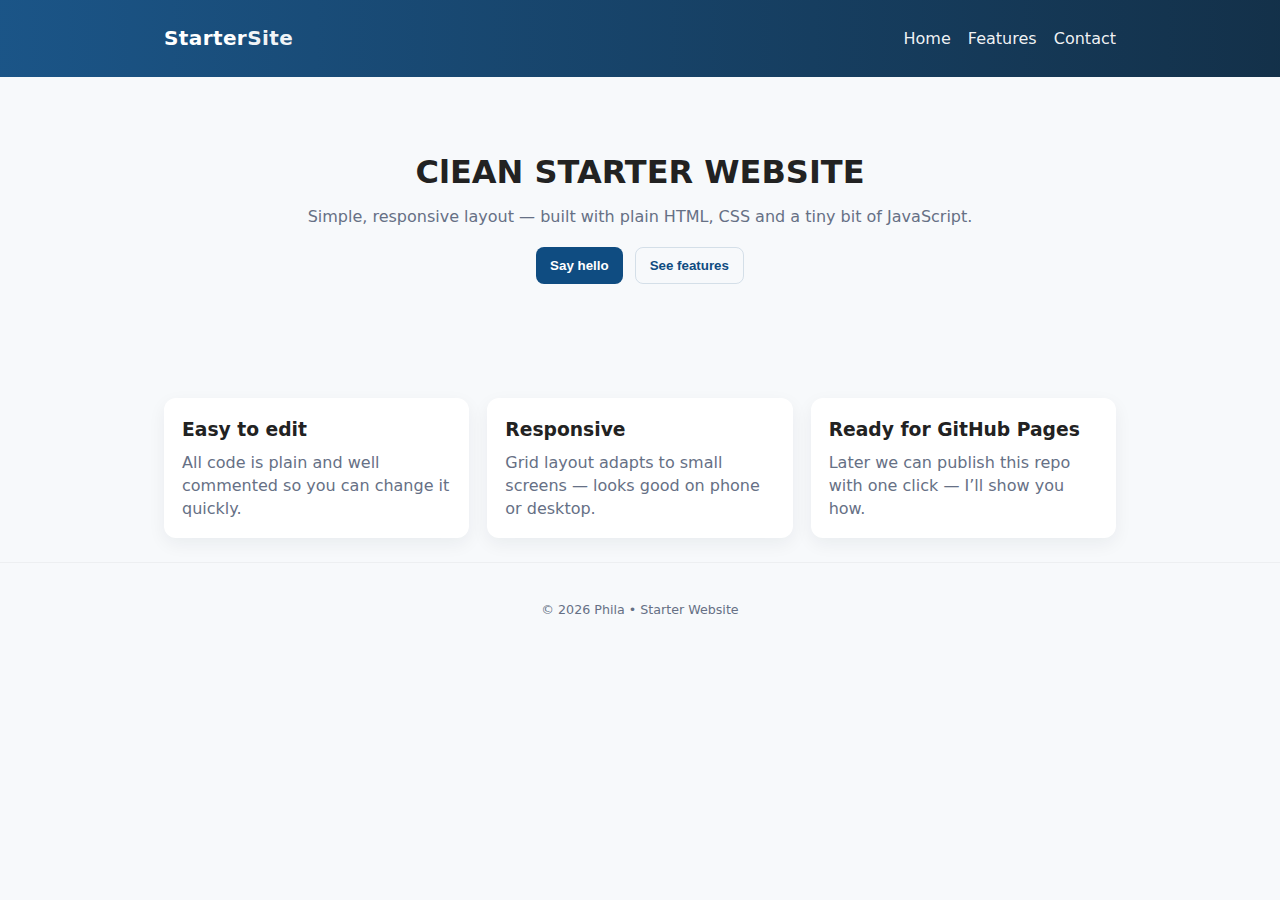
<file: index.html>
<html lang="en">
<head>
  <meta charset="utf-8" />
  <meta name="viewport" content="width=device-width,initial-scale=1" />
  <title>Starter Website • Phila</title>
  <link rel="stylesheet" href="style.css" />
</head>
<body>
  <header class="site-header">
    <div class="container header-inner">
      <h1 class="logo">Starter<span>Site</span></h1>
      <nav class="nav">
        <a href="#home">Home</a>
        <a href="features.html">Features</a>
        <a href="contact.html">Contact</a>
      </nav>
    </div> 
  </header>

  <main id="home">
    <section class="hero">
      <div class="container">
        <h2>ClEAN STARTER WEBSITE</h2>
        <p>Simple, responsive layout — built with plain HTML, CSS and a tiny bit of JavaScript.</p>
        <div class="hero-actions">
          <button id="cta">Say hello</button>
          <button id="scrollToFeatures">See features</button>
        </div>
      </div>
    </section>

    <section id="features" class="container features">
      <article class="card">
        <h3>Easy to edit</h3>
        <p>All code is plain and well commented so you can change it quickly.</p>
      </article>
      <article class="card">
        <h3>Responsive</h3>
        <p>Grid layout adapts to small screens — looks good on phone or desktop.</p>
      </article>
      <article class="card">
        <h3>Ready for GitHub Pages</h3>
        <p>Later we can publish this repo with one click — I’ll show you how.</p>
      </article>
    </section>
  </main>

  <footer class="site-footer">
    <div class="container">
      <small>&copy; <span id="year"></span> Phila • Starter Website</small>
    </div>
  </footer>

  <script src="script.js"></script>
</body>
</html>
</file>
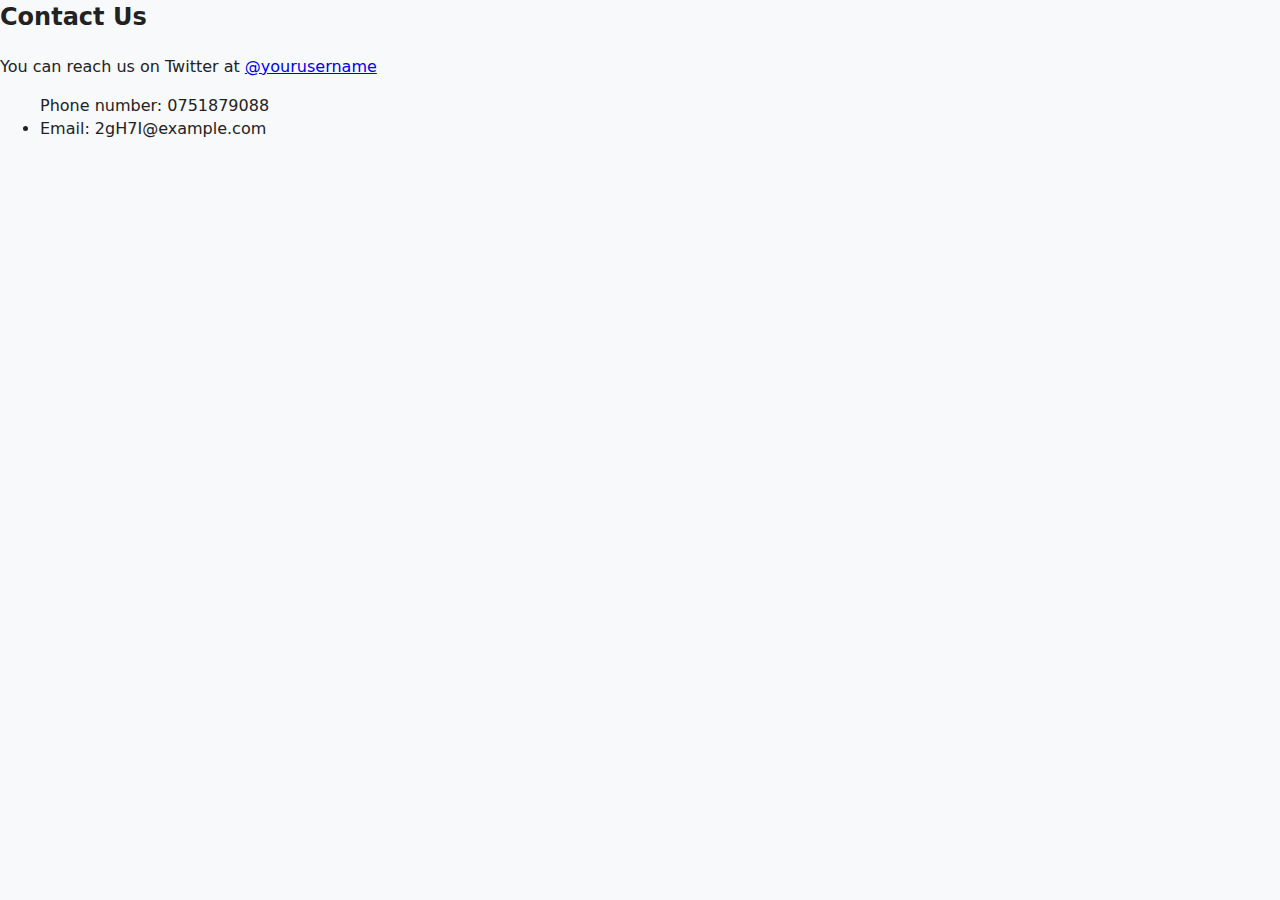
<file: contact.html>
<html lang="en">
<head>
    <meta charset="UTF-8">
    <meta name="viewport" content="width=device-width, initial-scale=1.0">
    <title>contact us</title>
    <link rel="stylesheet" href="style.css">
</head>
<body>
    <h2>Contact Us</h2>
    <p>You can reach us on Twitter at <a href="https://twitter.com/yourusername">@yourusername</a></p>
    <ul>
        <il>Phone number: 0751879088</il>
        <li>Email: 2gH7I@example.com</li>
    </ul>
 
</html>
</file>
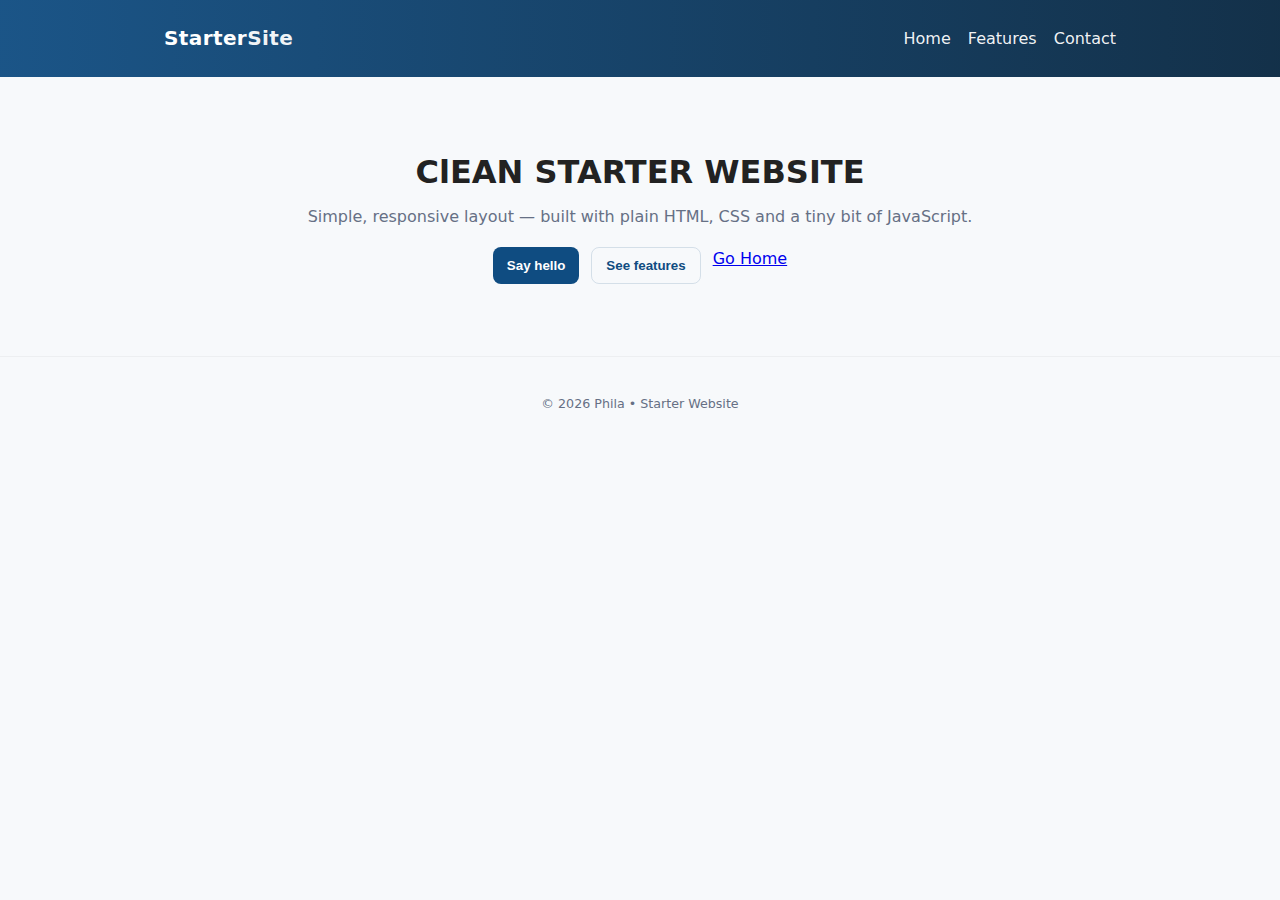
<file: features.html>
<html lang="en">
<head>
  <meta charset="utf-8" />
  <meta name="viewport" content="width=device-width,initial-scale=1" />
  <title>Starter Website • Phila</title>
  <link rel="stylesheet" href="style.css" />
</head>
<body>
  <header class="site-header">
    <div class="container header-inner">
      <h1 class="logo">Starter<span>Site</span></h1>
      <nav class="nav">
        <a href="#home">Home</a>
        <a href="features.html">Features</a>
        <a href="contact.html">Contact</a>
      </nav>
    </div>
  </header>

  <main id="home">
    <section class="hero">
      <div class="container">
        <h2>ClEAN STARTER WEBSITE</h2>
        <p>Simple, responsive layout — built with plain HTML, CSS and a tiny bit of JavaScript.</p>
        <div class="hero-actions">
          <button id="cta">Say hello</button>
          <button id="scrollToFeatures">See features</button>
          <a href="index.html" class=""back-button>Go Home</a>
        </div>
      </div>
    </section>
  </main>

  <footer class="site-footer">
    <div class="container">
      <small>&copy; <span id="year"></span> Phila • Starter Website</small>
    </div>
  </footer>

  <script src="script.js"></script>
</body>
</html>
</file>
<file: style.css>
:root{
  --bg: #f7f9fb;
  --card: #ffffff;
  --text: #222;
  --accent: #0f4c81;
  --muted: #667085;
  --radius: 12px;
  --gap: 18px;
}

*{box-sizing:border-box}
html,body{height:100%}
body{
  margin:0;
  font-family: Inter, system-ui, -apple-system, "Segoe UI", Roboto, "Helvetica Neue", Arial;
  background:var(--bg);
  color:var(--text);
  -webkit-font-smoothing:antialiased;
  -moz-osx-font-smoothing:grayscale;
  line-height:1.45;
}

.container{
  max-width:1000px;
  margin:0 auto;
  padding:24px;
}

/* header */
.site-header{
  background:linear-gradient(90deg, rgba(15,76,129,0.95), rgba(7,38,64,0.95));
  color:#fff;
}
.header-inner{
  display:flex;
  gap:var(--gap);
  align-items:center;
  justify-content:space-between;
}
.logo{
  margin:0;
  font-size:1.25rem;
  letter-spacing:0.4px;
}
.logo span{font-weight:600; color:rgba(255,255,255,0.95)}

.nav a{
  color:rgba(255,255,255,0.95);
  text-decoration:none;
  margin-left:12px;
  font-weight:500;
}
.nav a:hover{opacity:0.9}


/* Features */
.features-header {
  background: linear-gradient(90deg, rgba(15,76,129,0.95), rgba(7,38,64,0.95));
  color:#fff;
  padding: 12px 0;   /* Added padding to make it look even */
}
.features-header .header-inner {
  display:flex;
  gap:var(--gap);
  align-items:center;
  justify-content:space-between;
}
.logo{
  margin:0;
  font-size:1.25rem;
  letter-spacing:0.4px;
}
.logo span{font-weight:600; color:rgba(255,255,255,0.95)}

.nav a{
  color:rgba(255,255,255,0.95);
  text-decoration:none;
  margin-left:12px;
  font-weight:500;
}
.nav a:hover{opacity:0.9}



/* hero */
.hero{
  padding:48px 0;
  background:transparent;
  text-align:center;
}
.hero h2{
  font-size:2rem;
  margin:0 0 10px 0;
}
.hero p{color:var(--muted); margin:0 0 18px 0; max-width:720px; margin-left:auto; margin-right:auto;}

.hero-actions{
  display:flex;
  gap:12px;
  justify-content:center;
  margin-top:8px;
}
button{
  border:0;
  padding:10px 14px;
  border-radius:8px;
  cursor:pointer;
  font-weight:600;
}
#cta{
  background:var(--accent);
  color:#fff;
}
#scrollToFeatures{
  background:transparent;
  border:1px solid rgba(15,76,129,0.15);
  color:var(--accent);
}

/* features */
.features{
  display:grid;
  grid-template-columns:repeat(3,1fr);
  gap:18px;
  margin-top:18px;
}
.card{
  background:var(--card);
  border-radius:var(--radius);
  padding:18px;
  box-shadow:0 6px 18px rgba(20,30,50,0.06);
}
.card h3{margin:0 0 8px 0}
.card p{margin:0; color:var(--muted)}

/* contact and footer */
.contact{margin:28px 0 48px 0; text-align:center}
.site-footer{
  border-top:1px solid rgba(0,0,0,0.04);
  padding:14px 0;
  background:transparent;
  text-align:center;
  color:var(--muted);
  font-size:0.95rem;
}

/* responsive */
@media (max-width:800px){
  .features{grid-template-columns:1fr; padding:0 12px}
  .header-inner{flex-direction:column; gap:12px; text-align:center}
  .nav a{margin-left:6px}
  .hero h2{font-size:1.5rem}
}
/* CSS for the button */
.back-button {
  display: inline-block;
  padding: 10px 20px;
  background-color: #0077cc; /* Blue color */
  color: #fff;               /* White text */
  text-decoration: none;     /* Remove underline */
  border-radius: 5px;        /* Rounded corners */
  font-weight: bold; 
  transition: background-color 0.3s ease;
}

.back-button:hover {
  background-color: #005fa3; /* Darker blue on hover */
}
</file>
